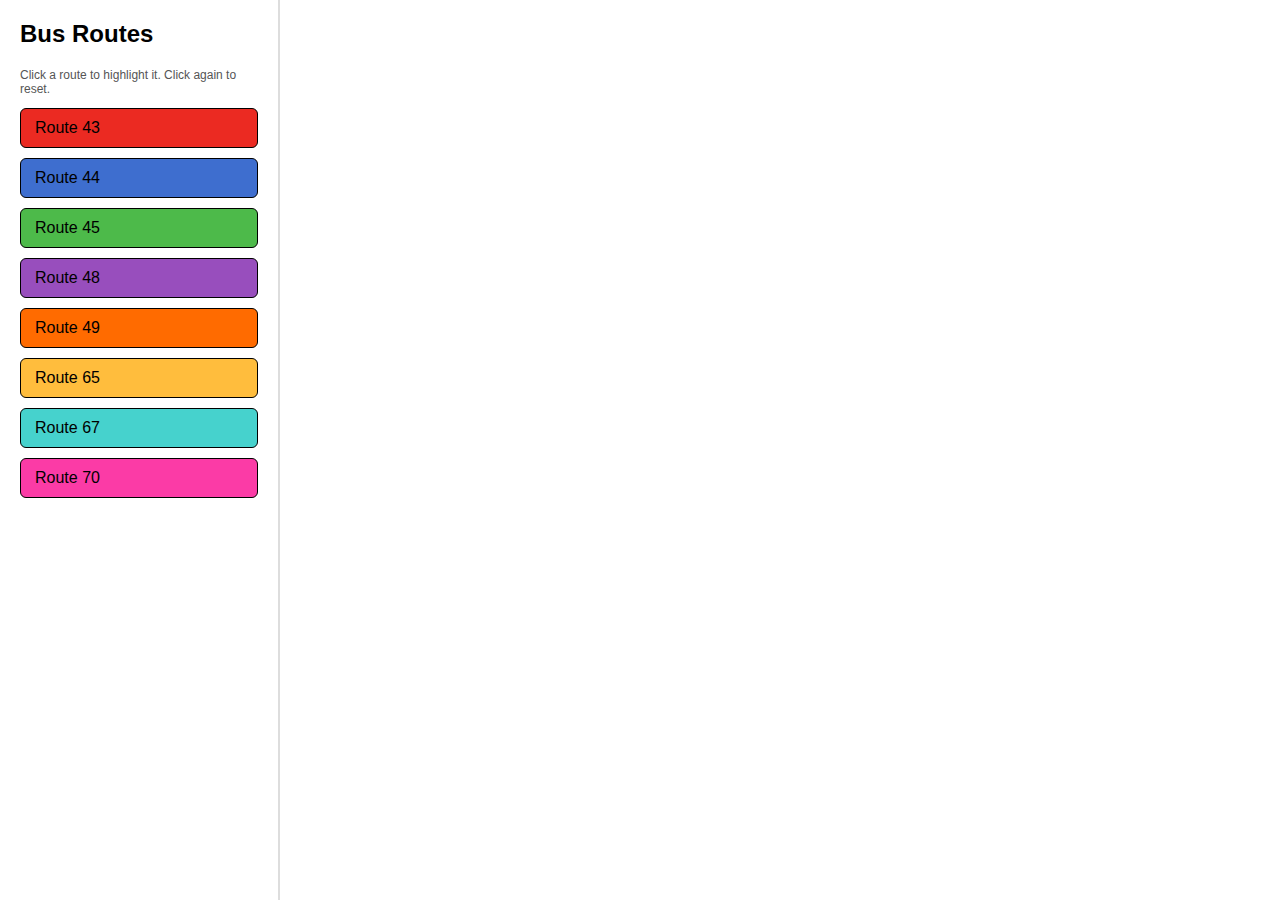
<file: index.html>
<!DOCTYPE html>
<html>
<head>
    <meta charset="utf-8" />
    <title>Seattle Bus Map</title>
    <link rel="icon" type="image/x-icon" href="favicon/favicon.ico">
    <meta name="viewport" content="width=device-width, initial-scale=1">

    <link href="https://api.mapbox.com/mapbox-gl-js/v3.16.0/mapbox-gl.css" rel="stylesheet">
    <script src="https://api.mapbox.com/mapbox-gl-js/v3.16.0/mapbox-gl.js"></script>

    <style>
        body { 
            margin:0; 
            padding:0;
            display:flex;
            font-family: sans-serif;
        }

        #menu {
            width: 280px;
            height: 100vh;
            background: white;
            padding: 20px;
            border-right: 2px solid #ddd;
            box-sizing: border-box;
            overflow-y: auto;
        }

        #menu h2 {
            margin-top: 0;
            font-size: 24px;
            font-weight: 700;
        }

        .route-btn {
            background-color: var(--route-color);
            width: 100%;
            padding: 10px 14px;
            margin-bottom: 10px;
            font-size: 16px;
            border-radius: 6px;
            border: 1.5px solid #000;
            cursor: pointer;
            text-align: left;
        }

        .route-btn.active {
            border-color: #007aff;
            box-shadow: 0 0 0 2px rgba(0,122,255,0.15);
        }

        .route-btn.disabled,
        .route-btn[disabled] {
            background-color: #cccccc !important;
            color: #666666 !important;
            cursor: not-allowed;
        }

        #map { 
            flex-grow: 1;
            height: 100vh;
        }
    </style>
</head>

<body>

    <div id="menu">
        <h2>Bus Routes</h2>
        <p style="font-size:12px; margin-top:8px; color:#555;">
            Click a route to highlight it. Click again to reset.
        </p>
        <button class="route-btn" data-route-id="100223" style="--route-color: #EB2A22;">Route 43</button>
        <button class="route-btn" data-route-id="100224" style="--route-color: #3E6ECF;">Route 44</button>
        <button class="route-btn" data-route-id="100225" style="--route-color: #4DBA4A;">Route 45</button>
        <button class="route-btn" data-route-id="100228" style="--route-color: #984EBD;">Route 48</button>
        <button class="route-btn" data-route-id="100447" style="--route-color: #FF6B00;">Route 49</button>
        <button class="route-btn" data-route-id="100254" style="--route-color: #FFBD3D;">Route 65</button>
        <button class="route-btn" data-route-id="100259" style="--route-color: #46D2CD;">Route 67</button>
        <button class="route-btn" data-route-id="100264" style="--route-color: #FB3BA6;">Route 70</button>
    </div>

    <div id="map"></div>
    
    <script type="module">
        // importing function to fetch data from API, convert to object, and convert to GeoJSON
        import { getLiveBusGeoJSON } from './live_bus_positions.js';

        // importing function to fade bus stops that are not on selected route
        import { menuLogic } from './menu_logic.js';

        mapboxgl.accessToken = 'pk.eyJ1IjoicGFpc2xleXc4MjkiLCJhIjoiY21oZTY4Z3h6MGFpbzJsb2UzbWkxZjZybyJ9.qvAAm5rLQZPLPn8ltX2vLg';
        
        const map = new mapboxgl.Map({
            container: 'map',
            style: 'mapbox://styles/mapbox/light-v11', 
            center: [-122.3035, 47.6553], 
            zoom: 12,
        });

        async function makeMap() {
            map.on('load', () => {
                const layers = map.getStyle().layers;
                const labelLayerId = layers.find(
                    (layer) => layer.type === 'symbol' && layer.layout['text-field']
                ).id;
                
                map.addLayer({
                    'id': '3d-buildings',
                    'source': 'composite',
                    'source-layer': 'building',
                    'filter': ['==', 'extrude', 'true'],
                    'type': 'fill-extrusion',
                    'minzoom': 15,
                    'paint': {
                        'fill-extrusion-color': '#aaa',
                        'fill-extrusion-height': ['get', 'height'],
                        'fill-extrusion-base': ['get', 'min_height'],
                        'fill-extrusion-opacity': 0.85
                    }
                }, labelLayerId);

                map.addSource('uw-routes', {
                    type: 'geojson',
                    data: 'assets/routes_uw.geojson'
                });

                map.addLayer({
                    'id': 'uw-route-lines',
                    'type': 'line',
                    'source': 'uw-routes',
                    'layout': {
                        'line-join': 'round',
                        'line-cap': 'round'
                    },
                    'paint': {
                        'line-width': 3,
                        'line-color': '#53585C',        
                    }
                });

                // add stop points 
                map.addSource('uw-stops', {
                    type: 'geojson',
                    data: 'assets/stops_uw.geojson'
                });

                map.addLayer({
                    'id': 'uw-stops',
                    'type': 'circle',
                    'source': 'uw-stops',
                    'minzoom': 14,
                    'paint': {
                        'circle-radius': 5,
                        'circle-color': '#6C7278',
                        'circle-stroke-width': 1,
                        'circle-stroke-color': '#fff'
                    }
                });

                // setting up menu logic from external module
                menuLogic(map);

                // add pop-ups for stops
                map.on('click', 'uw-stops', (e) => {
                    const feature = e.features[0];
                    const coordinates = feature.geometry.coordinates.slice();
                    const props = feature.properties;

                    const description = `
                        <b>Stop Address:</b> ${props.stop_name}
                    `;

                    new mapboxgl.Popup()
                        .setLngLat(coordinates)
                        .setHTML(description)
                        .addTo(map);
                });

                // add live bus positions
                // first add empty source and layer
                map.addSource('live-buses', {
                    type: 'geojson',
                    data: {"type": "FeatureCollection", "features": []}
                });

                // styling for bus positions based on route_num
                map.addLayer({
                    'id': 'live-bus-positions',
                    'type': 'circle',
                    'source': 'live-buses',
                    'paint': {
                        'circle-radius': 6,
                        'circle-stroke-width': 1.5,
                        'circle-stroke-color': '#000000',
                        'circle-color': [
                            'match',
                            ['get', 'route_num'],
                            '43', '#EB2A22',
                            '44', '#3E6ECF',
                            '45', '#4DBA4A',
                            '48', '#984EBD',
                            '49', '#FF6B00',
                            '65', '#FFBD3D',
                            '67', '#46D2CD',
                            '70', '#FB3BA6',
                            '#AAAAAA' // default color for other routes
                        ]
                    }
                });

                // tracking active pop-up and bus associated with it
                let activeBusPopup = null;
                let activeBusLabel = null;

                // add pop-ups for live bus positions
                map.on('click', 'live-bus-positions', (e) => {
                    const feature = e.features[0];
                    const props = feature.properties;
                    const coords = feature.geometry.coordinates.slice();

                    // remembering which bus we're tracking
                    activeBusLabel = props.label;

                    // if a pop-up already exists, remove it
                    if (activeBusPopup) {
                        activeBusPopup.remove();
                    }

                    const popupContent = `
                        <strong>Route #:</strong> ${props.route_num} <br>
                        <strong>Headsign:</strong> ${props.headsign_primary} <br>
                        ${
                            props.headsign_secondary 
                            ? `<strong>Secondary Headsign:</strong> ${props.headsign_secondary} <br>` 
                            : ""
                        }
                        <strong>Label:</strong> ${props.label} <br>
                    `;

                    activeBusPopup = new mapboxgl.Popup({closeOnClick: false})
                        .setLngLat([coords[0], coords[1]])
                        .setHTML(popupContent)
                        .addTo(map);
                });

                // function to update live bus positions the first time and every few seconds
                async function updateBusPositions() {
                    const busGeoJSON = await getLiveBusGeoJSON();
                    map.getSource('live-buses').setData(busGeoJSON);

                    // move pop-up with bus if it's open
                    if (activeBusPopup && activeBusLabel) {
                        // find feature for bus we're tracking
                        const busFeature = busGeoJSON.features.find(
                            f => f.properties.label === activeBusLabel
                        );

                        if (busFeature) {
                            const newCoords = busFeature.geometry.coordinates;
                            activeBusPopup.setLngLat(newCoords);
                        } else {
                            // bus is no longer active, remove pop-up
                            activeBusPopup.remove();
                            activeBusPopup = null;
                            activeBusLabel = null;
                        }
                    }
                }

                // first load of bus positions
                updateBusPositions();

                // updating every 7.5 seconds
                const POLLING_INTERVAL = 7500;
                setInterval(updateBusPositions, POLLING_INTERVAL);

                // setting up route selection buttons
                const routeColors = {
                    "43": "#EB2A22", // red
                    "44": "#3E6ECF", // blue
                    "45": "#4DBA4A", // green
                    "48": "#984EBD", // purple
                    "49": "#FF6B00", // orange
                    "65": "#FFBD3D", // yellow
                    "67": "#46D2CD", // teal 
                    "70": "#FB3BA6"  // pink
                };

                let currentSelectedRoute = null;

                function setRouteStyle(routeNameOrNull) {
                    if (!routeNameOrNull) {
                        map.setPaintProperty('uw-route-lines', 'line-color', '#53585C');
                        map.setPaintProperty('uw-route-lines', 'line-opacity', 1);
                    } else {
                        const routeColor = routeColors[routeNameOrNull] || '#ff6600';

                        map.setPaintProperty('uw-route-lines', 'line-color', [
                            'case',
                            ['==', ['to-string', ['get', 'route_name']], routeNameOrNull],
                            routeColor,
                            '#53585C'
                        ]);

                        map.setPaintProperty('uw-route-lines', 'line-opacity', [
                            'case',
                            ['==', ['to-string', ['get', 'route_name']], routeNameOrNull],
                            1,    
                            0.04  
                        ]);
                    }
                }

                function setupRouteButtons() {
                    const buttons = document.querySelectorAll('.route-btn');

                    buttons.forEach(btn => {
                        btn.addEventListener('click', () => {
                            const routeText = btn.textContent.trim(); 
                            const routeName = routeText.replace('Route ', ''); 

                            // if the same button has been clicked again, enable all buttons
                            if (currentSelectedRoute === routeName) {
                                currentSelectedRoute = null;
                                setRouteStyle(null);
                                buttons.forEach(b => {
                                    b.classList.remove('disabled');
                                    b.disabled = false;
                                    b.removeAttribute('aria-disabled'); // for accessibility
                                });
                                return;
                            }

                            currentSelectedRoute = routeName;
                            setRouteStyle(routeName);

                            buttons.forEach(b => {
                                if (b === btn) {
                                    b.classList.add('active');
                                    b.classList.remove('disabled');
                                    b.disabled = false;
                                    b.removeAttribute('aria-disabled'); // for accessibility
                                } else {
                                    b.classList.remove('active');
                                    b.classList.add('disabled');
                                    b.disabled = true;
                                    b.setAttribute('aria-disabled', 'true'); // for accessibility
                                }
                            });
                        });
                    });
                }

                setupRouteButtons();
            });
        }

        makeMap();
    </script>
</body>
</html>
</file>
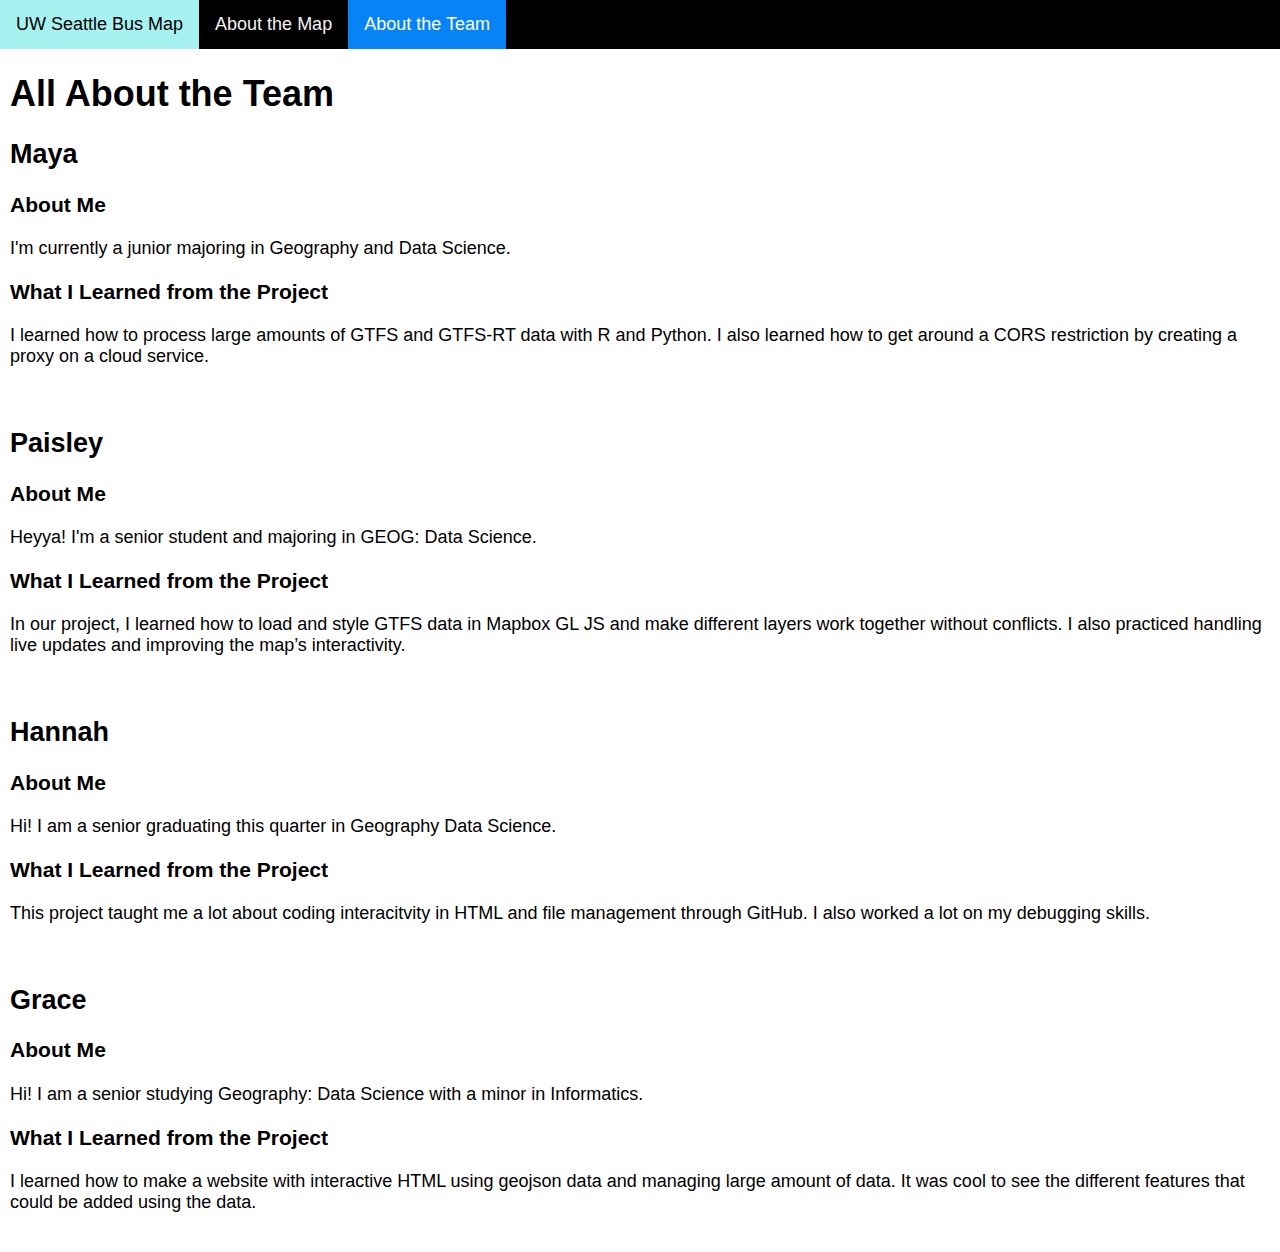
<file: about_team.html>
<!DOCTYPE html>
<html>
    <head>
        <meta charset="utf-8"/>
        <title>About the Team</title>
        <link rel="icon" type="image/x-icon" href="favicon/favicon.ico">
        <meta name="viewport" content="width=device-width, initial-scale=1">

        <!-- styling for topnav -->
        <link rel="stylesheet" href="topnav/topnav.css">

        <!-- including the Font Awesome CSS library for icons -->
        <link rel="stylesheet" href="https://cdnjs.cloudflare.com/ajax/libs/font-awesome/4.7.0/css/font-awesome.min.css">

        <style>
            /* ensures text isn't right along edges of web page */
            .content {
                font-size: large;
                padding-left: 10px;
                padding-right: 10px;
            }
        </style>
    </head>

    <body>
        <!-- navigation bar -->
         <div class="topnav" id="myTopNav">
            <!-- link to index (main page)  -->
            <a href="index.html">UW Seattle Bus Map</a>

            <!-- link to project description -->
            <a href="project_description.html">About the Map</a>

            <!-- current page -->
            <a class="active" href="about_team.html">About the Team</a>

            <!-- hamburger menu for smaller screens -->
            <a href="javascript:void(0);" class="icon">
                <i class="fa fa-bars"></i>
            </a>
         </div>

        <!-- page content -->
         <div class="content">
            <h1>All About the Team</h1>

            <h2>Maya</h2>
            <h3>About Me</h3>
            <p>I'm currently a junior majoring in Geography and Data Science.</p>

            <h3>What I Learned from the Project</h3>
            <p>I learned how to process large amounts of GTFS and GTFS-RT data with R and Python. I also learned how to get around a CORS restriction by creating a proxy on a cloud service.</p>
            <br>


            <h2>Paisley</h2>
            <h3>About Me</h3>
            <p>Heyya! I'm a senior student and majoring in GEOG: Data Science.</p>

            <h3>What I Learned from the Project</h3>
            <p>In our project, I learned how to load and style GTFS data in Mapbox GL JS and make different layers work together without conflicts. I also practiced handling live updates and improving the map’s interactivity.</p>
            <br>


            <h2>Hannah</h2>
            <h3>About Me</h3>
            <p>Hi! I am a senior graduating this quarter in Geography Data Science.</p>

            <h3>What I Learned from the Project</h3>
            <p>This project taught me a lot about coding interacitvity in HTML and file management through GitHub. I also worked a lot on my debugging skills.</p>
            <br>


            <h2>Grace</h2>
            <h3>About Me</h3>
            <p>Hi! I am a senior studying Geography: Data Science with a minor in Informatics.</p>

            <h3>What I Learned from the Project</h3>
            <p>I learned how to make a website with interactive HTML using geojson data and managing large amount of data. It was cool to see the different features that could be added using the data.</p>
            <br>
         </div>

         <!-- javascript for topnav -->
         <script src="topnav/topnav_logic.js"></script>
    </body>
</html>
</file>
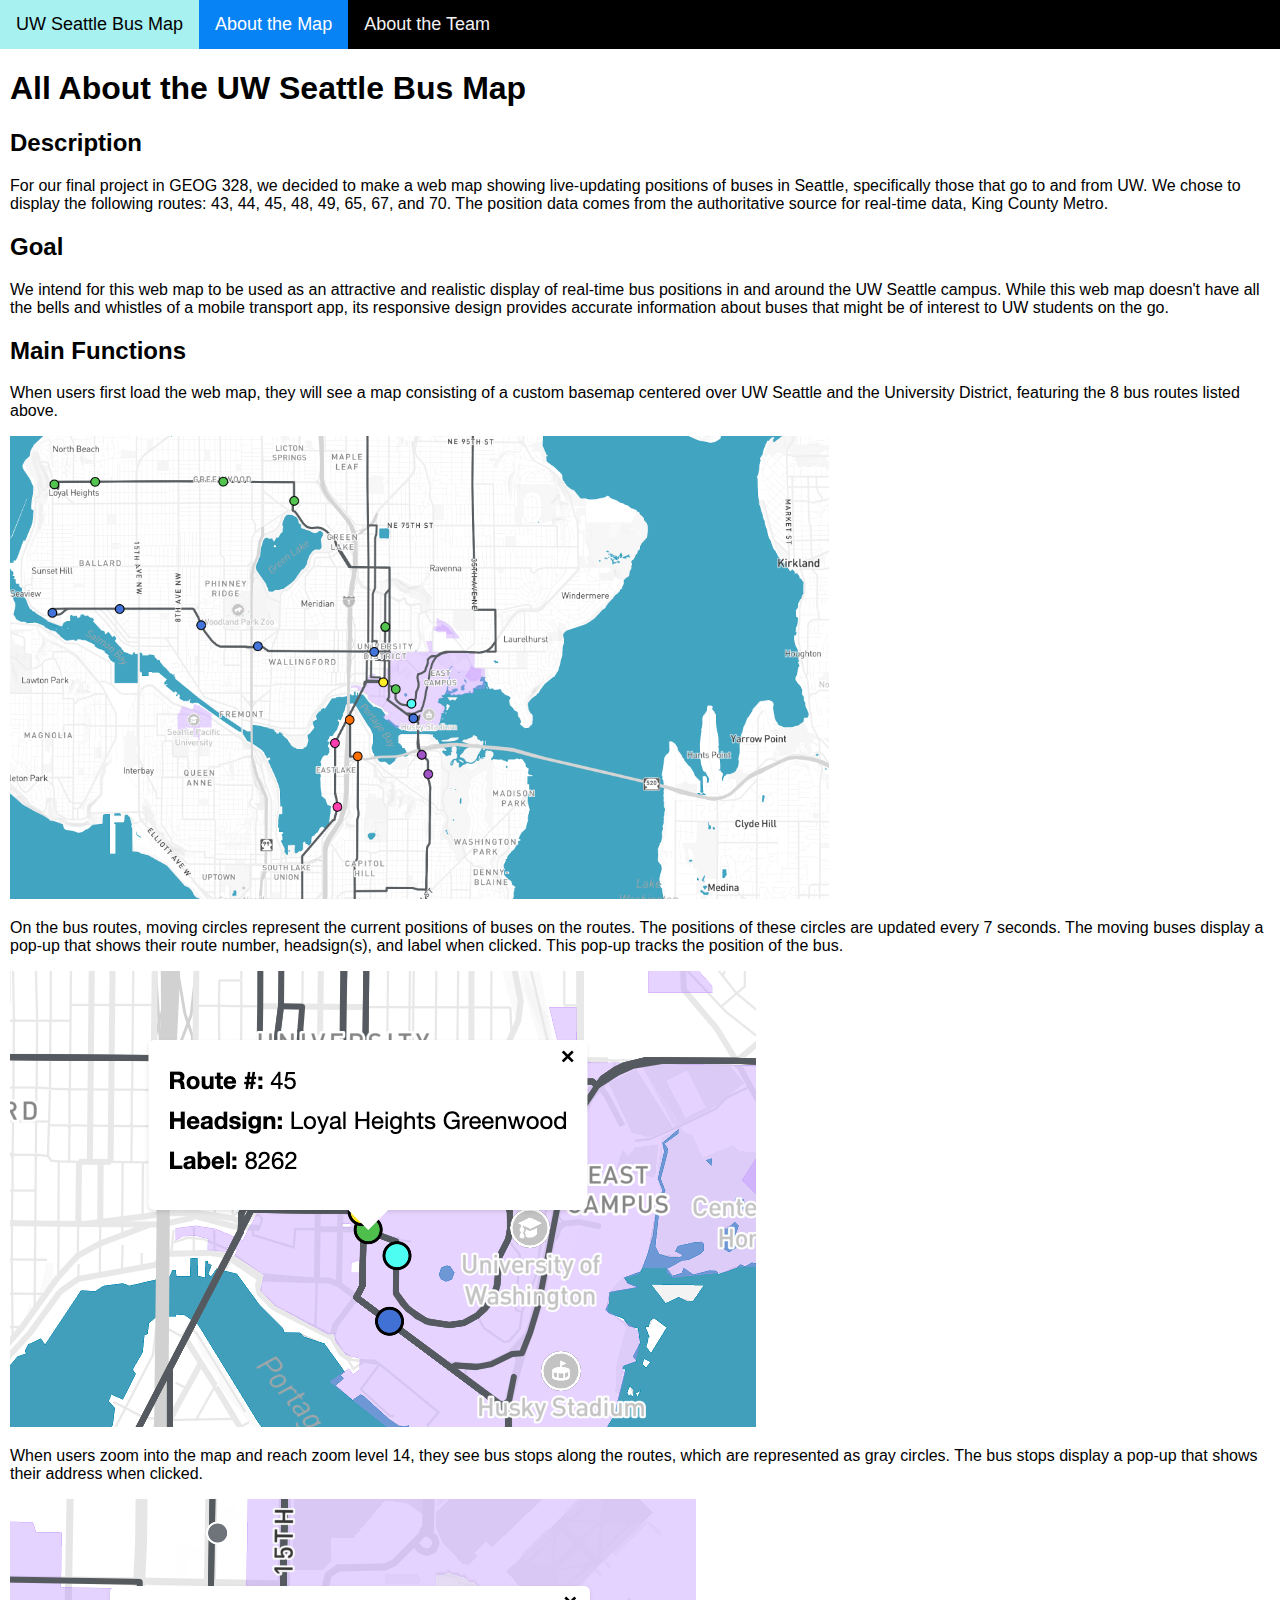
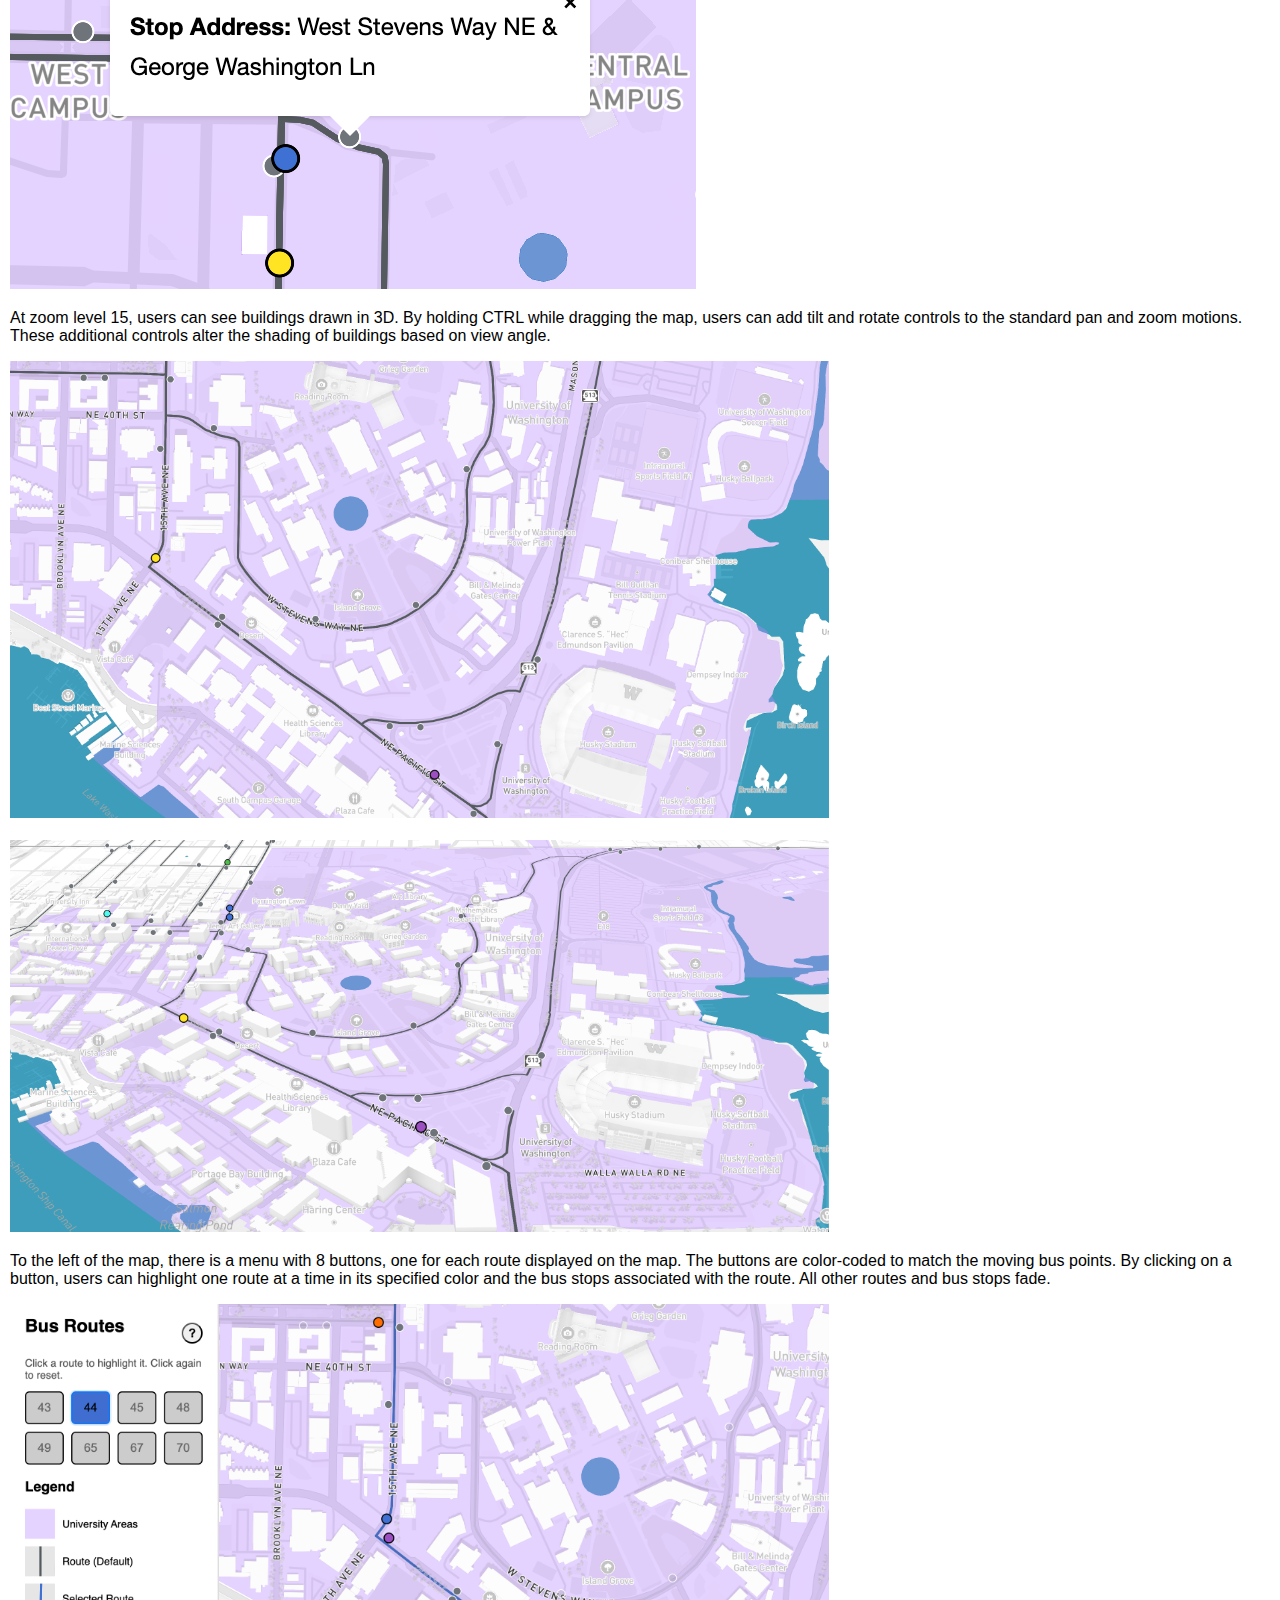
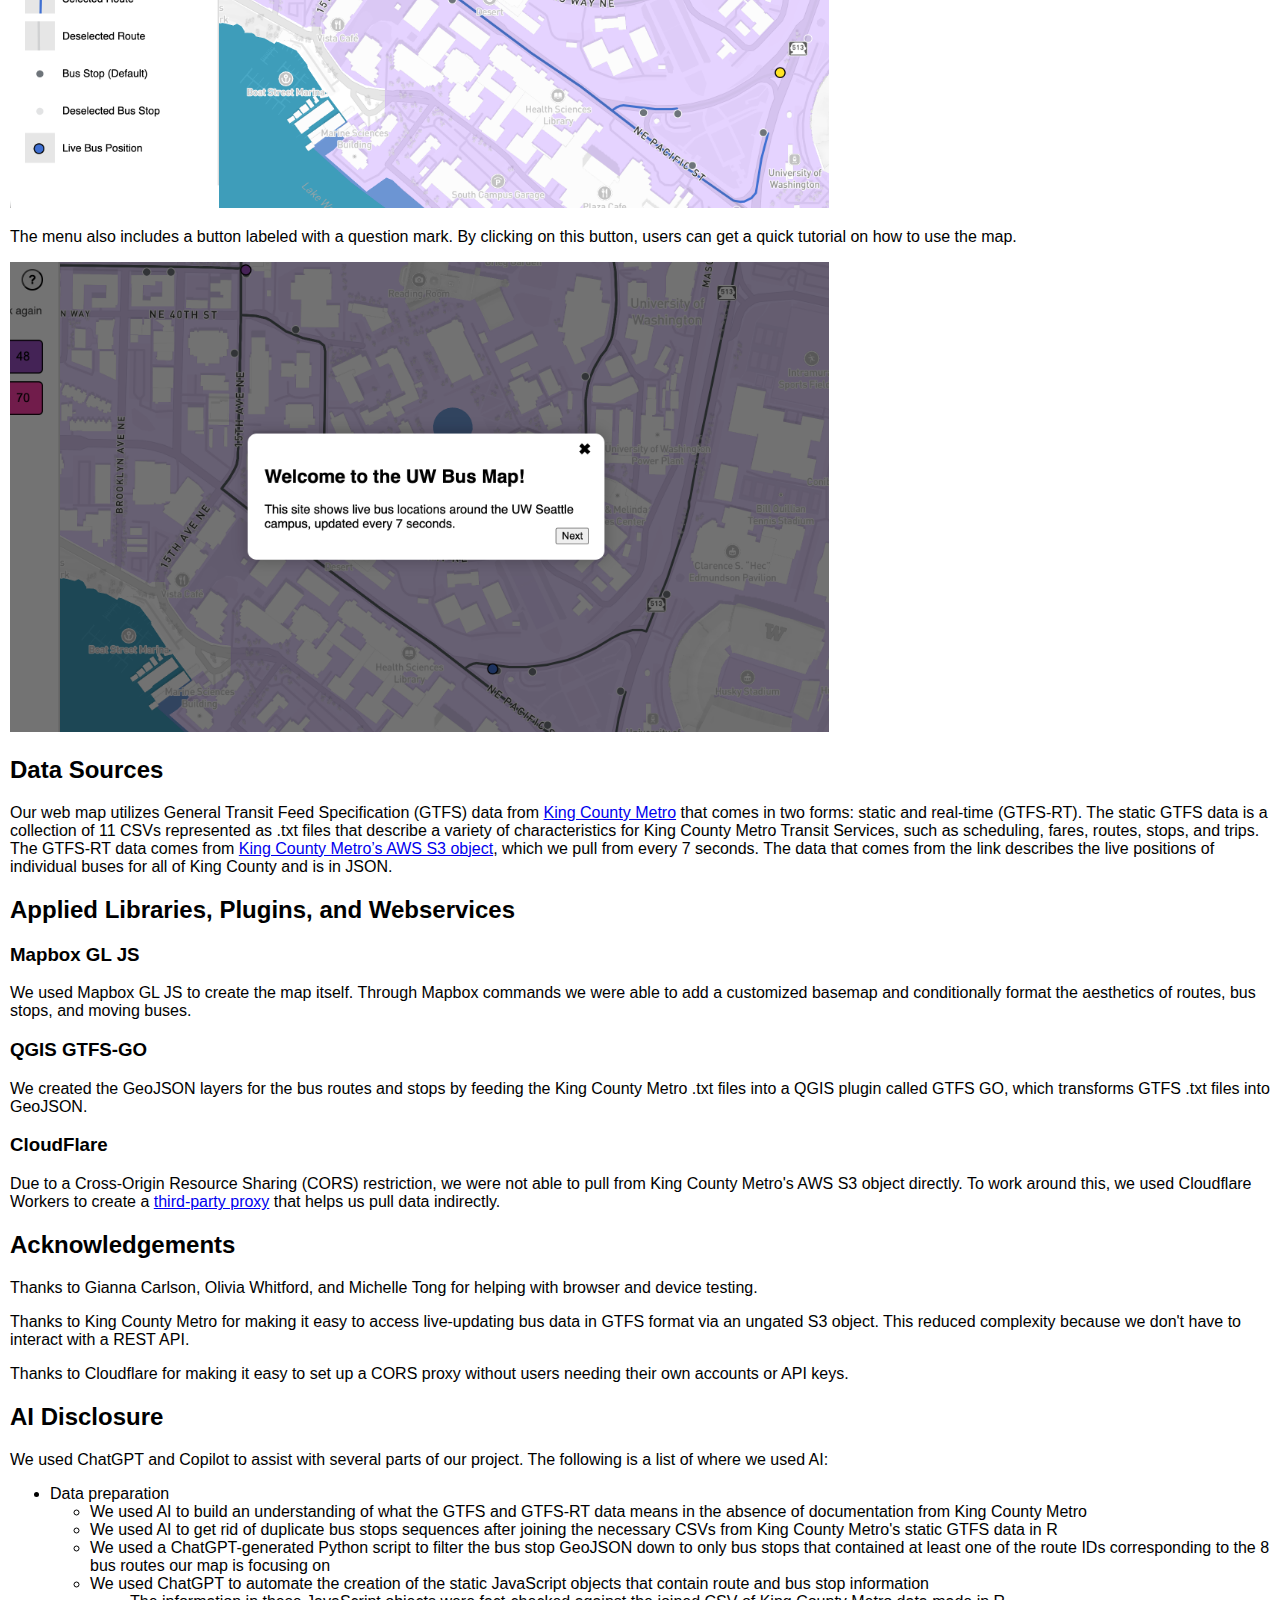
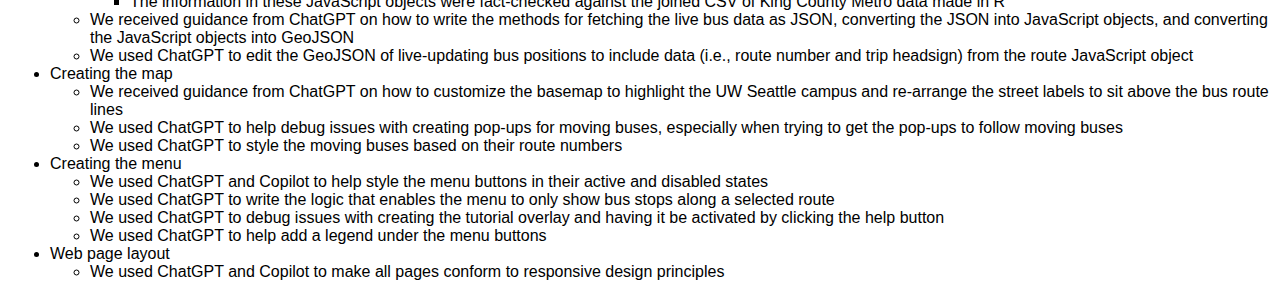
<file: project_description.html>
<!DOCTYPE html>
<html>
    <head>
        <meta charset="utf-8"/>
        <title>About the Map</title>
        <link rel="icon" type="image/x-icon" href="favicon/favicon.ico">
        <meta name="viewport" content="width=device-width, initial-scale=1">

        <!-- styling for topnav -->
        <link rel="stylesheet" href="topnav/topnav.css">

        <!-- including the Font Awesome CSS library for icons -->
        <link rel="stylesheet" href="https://cdnjs.cloudflare.com/ajax/libs/font-awesome/4.7.0/css/font-awesome.min.css">

        <style>
            /* ensures text isn't right along edges of web page */
            .content {
                padding-left: 10px;
                padding-right: 10px;
            }

            /* scaling down image size */
            .main-functions-image {
                max-width: 65%;
                height: auto;
            }
        </style>
    </head>

    <body>
        <!-- navigation bar -->
        <div class="topnav" id="myTopNav">
            <!-- link to index (main page)  -->
            <a href="index.html">UW Seattle Bus Map</a>

            <!-- current page -->
            <a class="active" href="project_description.html">About the Map</a>

            <!-- link to team page -->
            <a href="about_team.html">About the Team</a>

            <!-- hamburger menu for smaller screens -->
            <a href="javascript:void(0);" class="icon">
                <i class="fa fa-bars"></i>
            </a>
        </div>

        <!-- page content -->
        <div class="content">
            <h1>All About the UW Seattle Bus Map</h1>

            <h2>Description</h2>
            <p>For our final project in GEOG 328, we decided to make a web map showing live-updating positions of buses in Seattle, specifically those that go to and from UW. We chose to display the following routes: 43, 44, 45, 48, 49, 65, 67, and 70. The position data comes from the authoritative source for real-time data, King County Metro.</p>

            <h2>Goal</h2>
            <p>We intend for this web map to be used as an attractive and realistic display of real-time bus positions in and around the UW Seattle campus. While this web map doesn't have all the bells and whistles of a mobile transport app, its responsive design provides accurate information about buses that might be of interest to UW students on the go.</p>

            <h2>Main Functions</h2>
            <p>When users first load the web map, they will see a map consisting of a custom basemap centered over UW Seattle and the University District, featuring the 8 bus routes listed above.</p>

            <img src="report_images/map_first_load.png" class="main-functions-image">

            <p>On the bus routes, moving circles represent the current positions of buses on the routes. The positions of these circles are updated every 7 seconds. The moving buses display a pop-up that shows their route number, headsign(s), and label when clicked. This pop-up tracks the position of the bus.</p>

            <img src="report_images/live_bus_popup.png" class="main-functions-image">

            <p>When users zoom into the map and reach zoom level 14, they see bus stops along the routes, which are represented as gray circles. The bus stops display a pop-up that shows their address when clicked.</p>

            <img src="report_images/bus_stop_popup.png" class="main-functions-image">

            <p>At zoom level 15, users can see buildings drawn in 3D. By holding CTRL while dragging the map, users can add tilt and rotate controls to the standard pan and zoom motions. These additional controls alter the shading of buildings based on view angle.</p>

            <img src="report_images/3d_buildings_no_tilt.png" class="main-functions-image">
            <br>
            <br>

            <img src="report_images/3d_buildings_tilted.png" class="main-functions-image">

            <p>To the left of the map, there is a menu with 8 buttons, one for each route displayed on the map. The buttons are color-coded to match the moving bus points. By clicking on a button, users can highlight one route at a time in its specified color and the bus stops associated with the route. All other routes and bus stops fade.</p>

            <img src="report_images/menu_selection.png" class="main-functions-image">

            <p>The menu also includes a button labeled with a question mark. By clicking on this button, users can get a quick tutorial on how to use the map.</p>

            <img src="report_images/help_button_tutorial.png" class="main-functions-image">

            <h2>Data Sources</h2>
            <p>Our web map utilizes General Transit Feed Specification (GTFS) data from <a href="https://kingcounty.gov/en/dept/metro/rider-tools/mobile-and-web-apps#toc-developer-resources">King County Metro</a> that comes in two forms: static and real-time (GTFS-RT). The static GTFS data is a collection of 11 CSVs represented as .txt files that describe a variety of characteristics for King County Metro Transit Services, such as scheduling, fares, routes, stops, and trips. The GTFS-RT data comes from <a href="https://s3.amazonaws.com/kcm-alerts-realtime-prod/vehiclepositions_pb.json">King County Metro’s AWS S3 object</a>, which we pull from every 7 seconds. The data that comes from the link describes the live positions of individual buses for all of King County and is in JSON.</p>

            <h2>Applied Libraries, Plugins, and Webservices</h2>
            <h3>Mapbox GL JS</h3>
            <p>We used Mapbox GL JS to create the map itself. Through Mapbox commands we were able to add a customized basemap and conditionally format the aesthetics of routes, bus stops, and moving buses.</p>

            <h3>QGIS GTFS-GO</h3>
            <p>We created the GeoJSON layers for the bus routes and stops by feeding the King County Metro .txt files into a QGIS plugin called GTFS GO, which transforms GTFS .txt files into GeoJSON.</p>

            <h3>CloudFlare</h3>
            <p>Due to a Cross-Origin Resource Sharing (CORS) restriction, we were not able to pull from King County Metro's AWS S3 object directly. To work around this, we used Cloudflare Workers to create a <a href="https://kcm-proxy.quwackj.workers.dev/">third-party proxy</a> that helps us pull data indirectly.</p>

            <h2>Acknowledgements</h2>
            <p>Thanks to Gianna Carlson, Olivia Whitford, and Michelle Tong for helping with browser and device testing.</p>

            <p>Thanks to King County Metro for making it easy to access live-updating bus data in GTFS format via an ungated S3 object. This reduced complexity because we don't have to interact with a REST API.</p>

            <p>Thanks to Cloudflare for making it easy to set up a CORS proxy without users needing their own accounts or API keys.</p>

            <h2>AI Disclosure</h2>
            <p>We used ChatGPT and Copilot to assist with several parts of our project. The following is a list of where we used AI:</p>
            <ul>
                <li>Data preparation</li>
                    <ul>
                        <li>We used AI to build an understanding of what the GTFS and GTFS-RT data means in the absence of documentation from King County Metro</li>
                        <li>We used AI to get rid of duplicate bus stops sequences after joining the necessary CSVs from King County Metro's static GTFS data in R</li>
                        <li>We used a ChatGPT-generated Python script to filter the bus stop GeoJSON down to only bus stops that contained at least one of the route IDs corresponding to the 8 bus routes our map is focusing on</li>
                        <li>We used ChatGPT to automate the creation of the static JavaScript objects that contain route and bus stop information</li>
                            <ul>
                                <li>The information in these JavaScript objects were fact-checked against the joined CSV of King County Metro data made in R</li>
                            </ul>
                        <li>We received guidance from ChatGPT on how to write the methods for fetching the live bus data as JSON, converting the JSON into JavaScript objects, and converting the JavaScript objects into GeoJSON</li>
                        <li>We used ChatGPT to edit the GeoJSON of live-updating bus positions to include data (i.e., route number and trip headsign) from the route JavaScript object</li>
                    </ul>
                <li>Creating the map</li>
                    <ul>
                        <li>We received guidance from ChatGPT on how to customize the basemap to highlight the UW Seattle campus and re-arrange the street labels to sit above the bus route lines</li>
                        <li>We used ChatGPT to help debug issues with creating pop-ups for moving buses, especially when trying to get the pop-ups to follow moving buses</li>
                        <li>We used ChatGPT to style the moving buses based on their route numbers</li>
                    </ul>
                <li>Creating the menu</li>
                    <ul>
                        <li>We used ChatGPT and Copilot to help style the menu buttons in their active and disabled states</li>
                        <li>We used ChatGPT to write the logic that enables the menu to only show bus stops along a selected route</li>
                        <li>We used ChatGPT to debug issues with creating the tutorial overlay and having it be activated by clicking the help button</li>
                        <li>We used ChatGPT to help add a legend under the menu buttons</li>
                    </ul>
                <li>Web page layout</li>
                    <ul>
                        <li>We used ChatGPT and Copilot to make all pages conform to responsive design principles</li>
                    </ul>
            </ul>
        </div>

        <!-- javascript for topnav -->
        <script src="topnav/topnav_logic.js"></script>
    </body>
</html>
</file>
<file: topnav/topnav.css>
body {
    margin: 0;
    font-family: sans-serif;
}

/* black background color to the top navigation */
.topnav {
    font-family: sans-serif;
    background-color: rgb(0, 0, 0);
    overflow: hidden;
    z-index: 10; /* for debugging */
}

/* style links inside the navigation bar */
.topnav a {
    float: left;
    display: block;
    color: #f2f2f2;
    text-align: center;
    padding: 14px 16px;
    text-decoration: none;
    font-size: 18px;
}

/* change the color of links on hover */
.topnav a:hover {
    background-color: rgb(167, 241, 241);
    color: black;
}

/* add an active class to highlight the current page */
.topnav a.active {
    background-color: rgb(7, 131, 245);
    color: white;
}

/* hide burger icon that should open and close the topnav on small screens */
.topnav .icon {
    display: none;
}

/* when the screen is less than 800 pixels wide */
@media screen and (max-width: 800px) {
    /* hide all links, except for the selected tab */
    .topnav a:not(.active) {
        display: none;
    }

    /* show burger icon that should open and close the topnav */
    .topnav a.icon {
        float: right;
        display: block;
    }
}

/* when the screen is less than 800 pixels wide, if the user clicks on the icon */
/* the "responsive" class attribute will be added to the topnav by the javaScript code */
/* this media query sets the style for the unfolded topnav */
/* tt makes the topnav look good on small screens (display the links vertically instead of horizontally)  */
@media screen and (max-width: 800px) {
    .topnav.responsive {
        position: relative;
    }

    .topnav.responsive a.icon {
        position: absolute;
        right: 0;
        top: 0;
    }

    .topnav.responsive a {
        float: none;
        display: block;
        text-align: left;
    }
}
</file>
